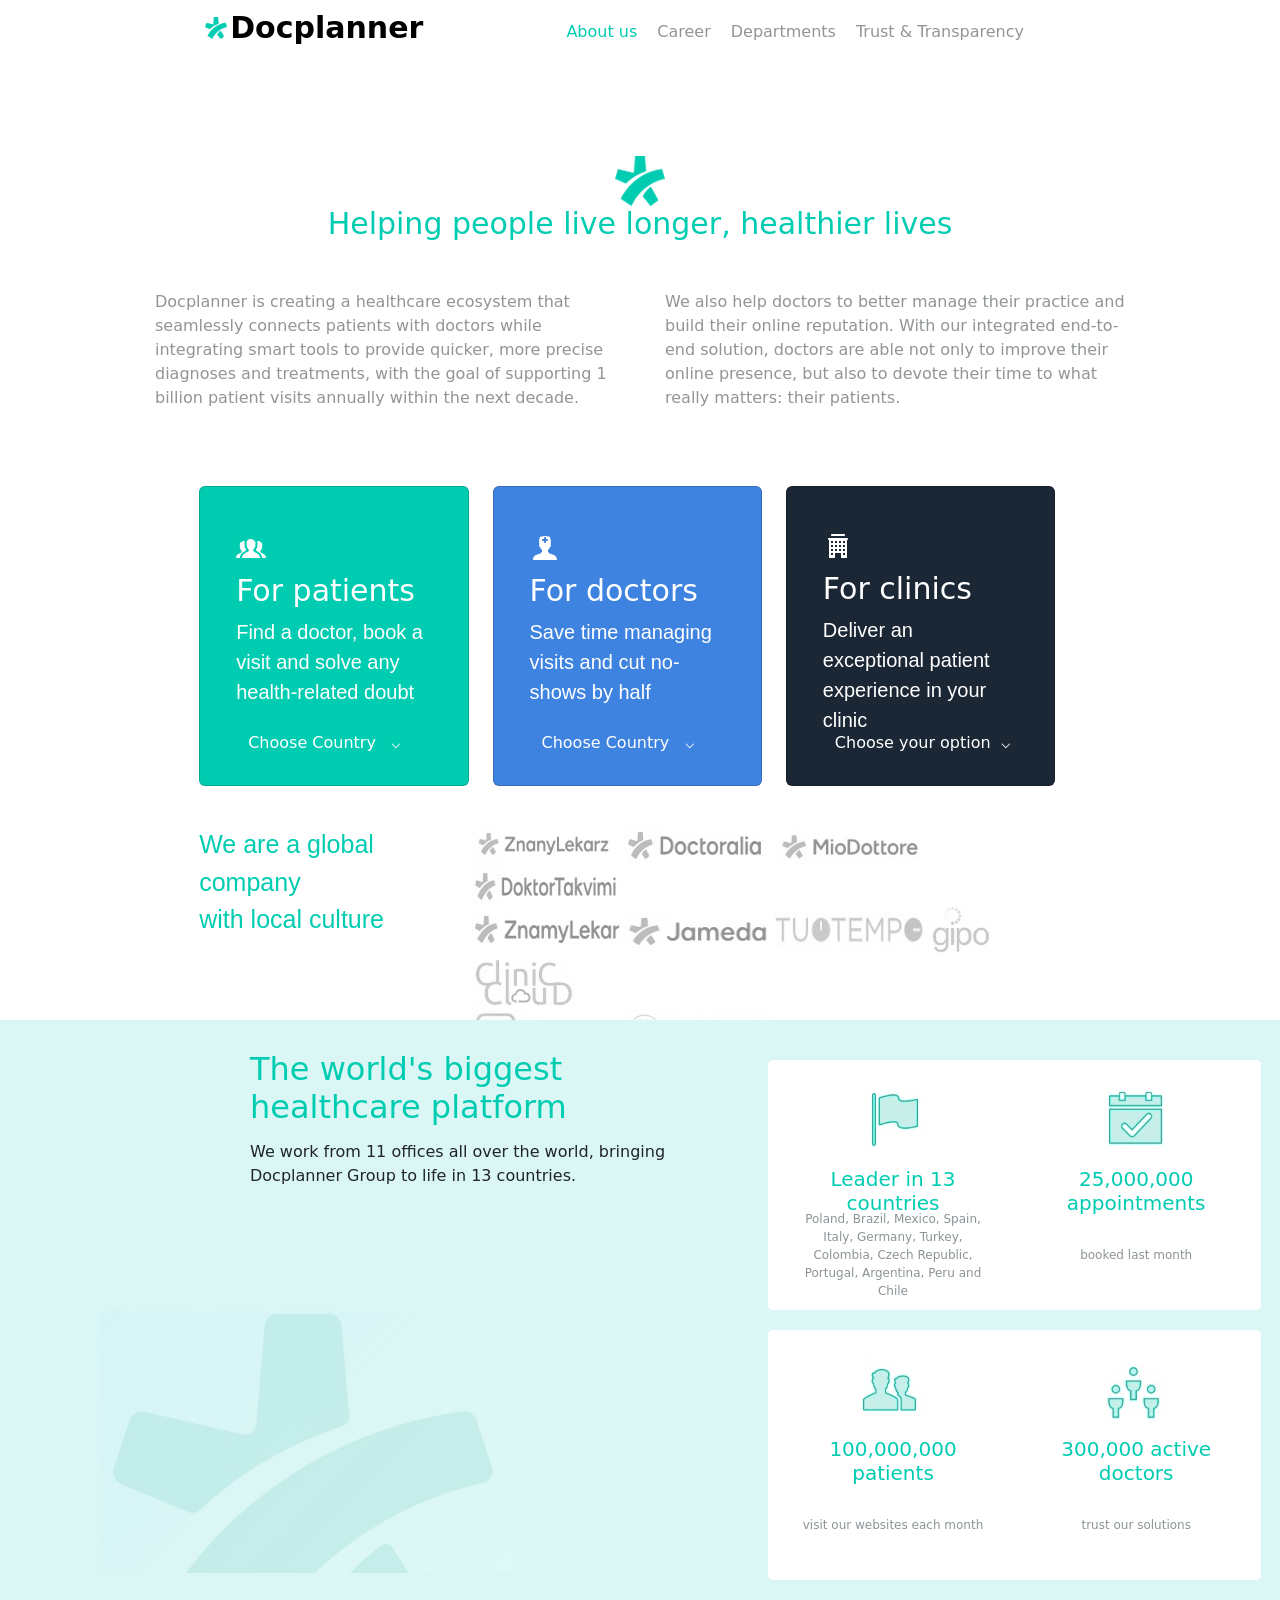
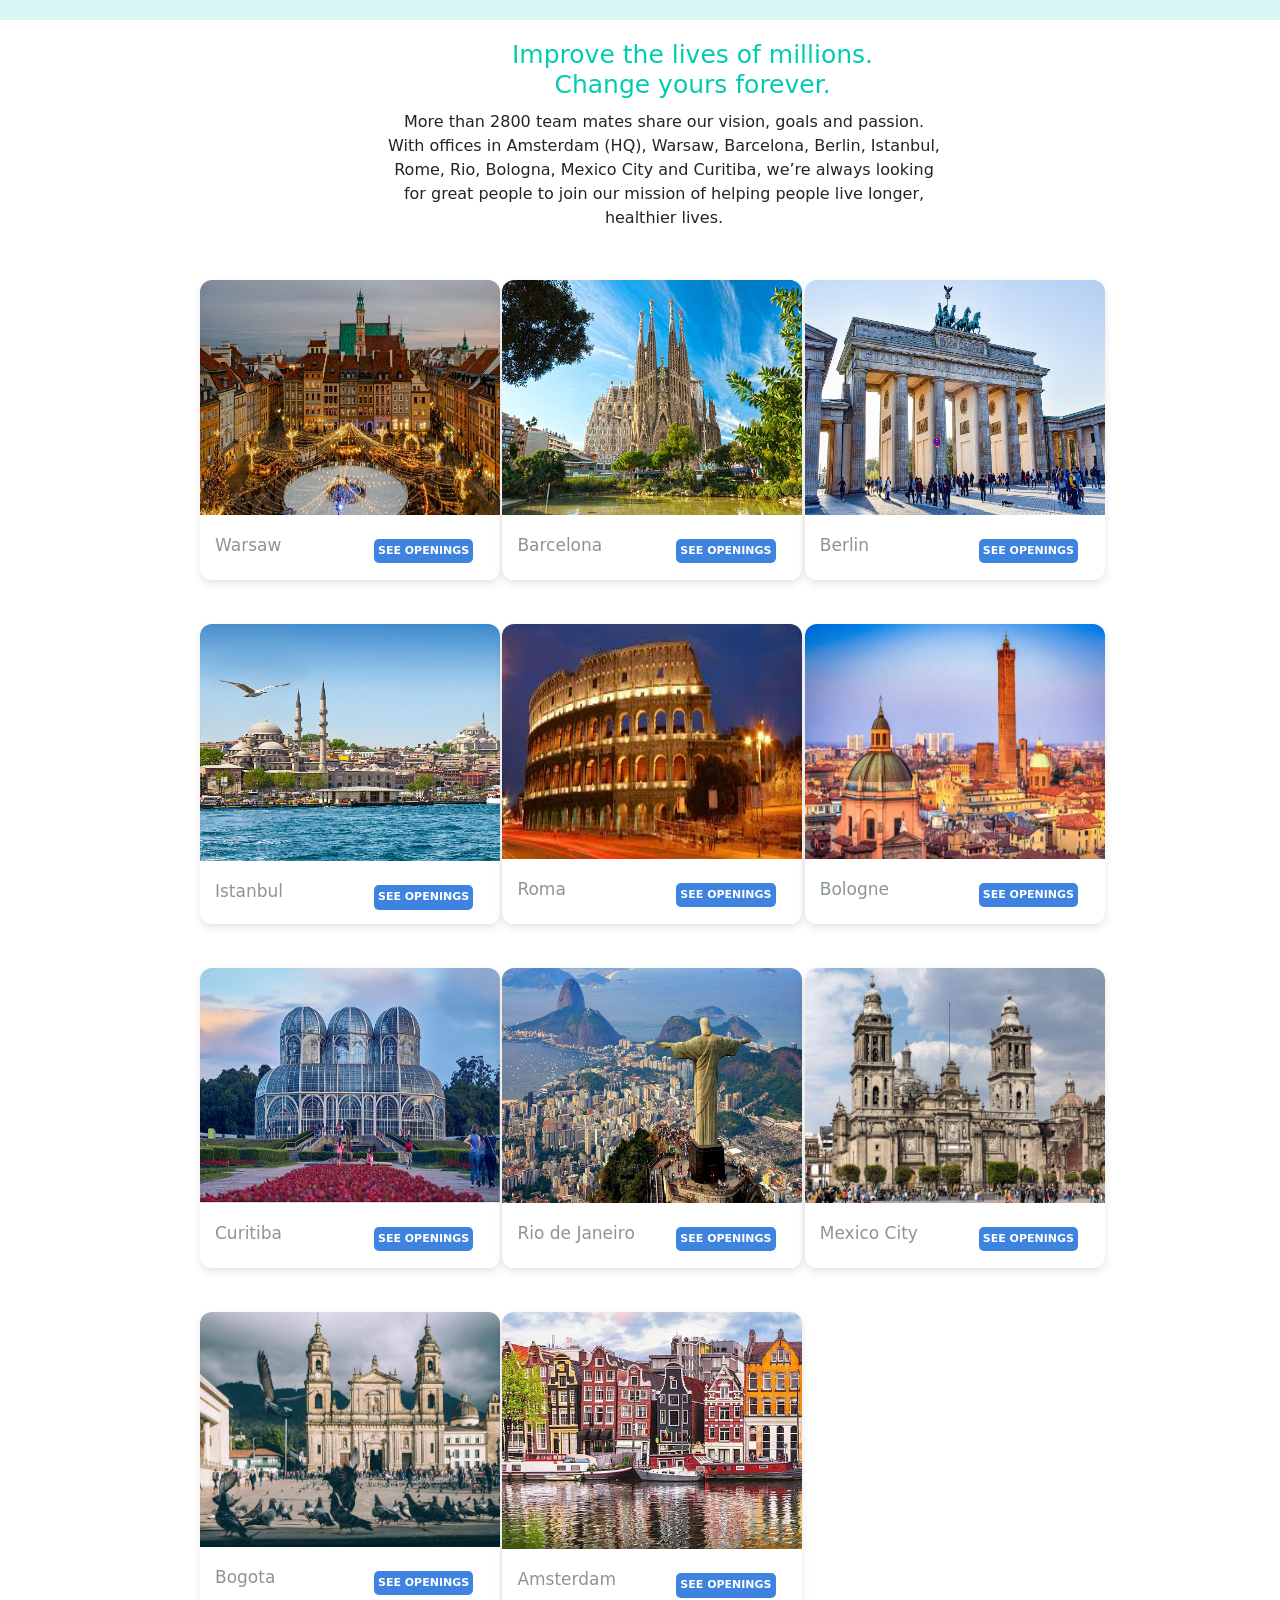
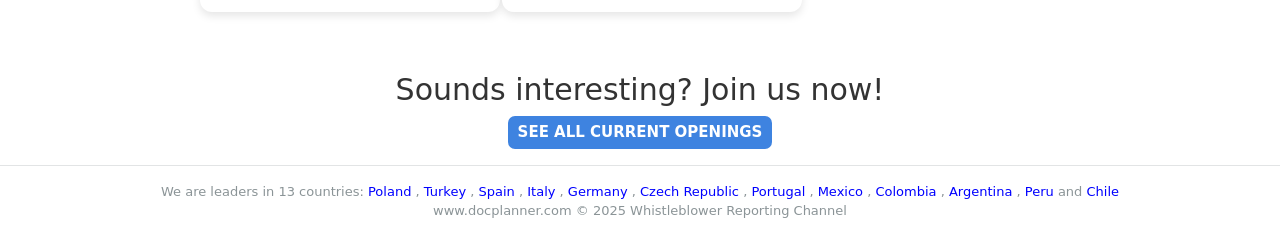
<file: Docplanner/Index.html>
<!DOCTYPE html>
<html lang="en">
<head>
    <meta charset="UTF-8">
    <meta name="viewport" content="width=device-width, initial-scale=1.0">
    <link href="https://cdn.jsdelivr.net/npm/bootstrap@5.3.8/dist/css/bootstrap.min.css" rel="stylesheet" integrity="sha384-sRIl4kxILFvY47J16cr9ZwB07vP4J8+LH7qKQnuqkuIAvNWLzeN8tE5YBujZqJLB" crossorigin="anonymous">
    <!-- Mettre le CDN CSS avant stylesheet style.css est conseillé pour l'application des propriétés CSS du reste du code -->
    <link rel="stylesheet" href="style.css">
    <link rel="icon" href="Asset/logo.png" type="image/png">
    <title>Docplanner Group</title>
    
</head>
<body>
    <header>
        <nav>
            <div class="navbar">
                <img src="Asset/logo.png" alt="docplanner-Logo" class="docplanner-Logo">
                <a class="navbar-brand" href="#">Docplanner</a>
            </div>
            <ul class="nav-links">
                <li><a href="#" id="navbar-First">About us</a></li>
                <li><a href="#">Career</a></li>
                <li><a href="#">Departments</a></li>
                <li><a href="#">Trust & Transparency</a></li>
            </ul>
        </nav>
    </header>
    <br>
        <br><br><br>
        <img src="Asset/logo.png" alt="docplanner logo" class="main-logo" >
        <h1>Helping people live longer, healthier lives</h1>


<div class="paragraph">
  <div class="parag"><p>Docplanner is creating a healthcare ecosystem that seamlessly connects patients with doctors while integrating smart tools to provide quicker, more precise diagnoses and treatments, with the goal of supporting 1 billion patient visits annually within the next decade.</p></div>
  <div class="parag"><p>We also help doctors to better manage their practice and build their online reputation. With our integrated end-to-end solution, doctors are able not only to improve their online presence, but also to devote their time to what really matters: their patients.</p></div>
    </div>
  
  <!--block2-->
  
  <div class="container">
      <div class="row">
        <div class="col-md-4">


        
         <div class="card card1">
          <div class="card-body">
            <img src="Asset/icon-patients.svg" alt="Icone patients" class="icn-patient" >
              <h5 class="card-title">For patients</h5>
              <p class="card-text">
                Find a doctor, book a visit and solve any health-related doubt
              </p>
              <a class="btn btn-primary">Choose Country <span class="btn-icon">&nbsp&nbsp⌵</span></a>
              <!--  Span pour insérer un caractère spécial -->
            </div>
            </div>
          </div>
          


                <div class="col-md-4">
          <div class="card card2">
            <div class="card-body">
              <img src="Asset/icon-doctors.svg" alt="Icone doctors" class="icn-doctors" >
              <h5 class="card-title">For doctors</h5>
              <p class="card-text">
               Save time managing visits and cut no-shows by half
              </p>
             <a class="btn btn-primary">Choose Country <span class="btn-icon">&nbsp&nbsp⌵</span></a>
            </div>
          </div>
        </div>



                <div class="col-md-4">
          <div class="card card3">
            <div class="card-body">
              <img src="Asset/icon-clinics.svg" alt="Icone clinics" class="icn-clinics" >
              <h5 class="card-title">For clinics</h5>
              <p class="card-text">
              Deliver an exceptional patient experience in your clinic
              </p>
              <a class="btn btn-primary">Choose your option<span class="btn-icon">&nbsp&nbsp⌵</span></a>
         </div>
          </div>
           </div>



<div class="block3">

  <!-- Colonne 1 : texte + card texte -->
  <div class="card-block3">
    <p class="txt-block3">We are a global company<br> with local culture</p>
  </div>

  <!-- Colonne 2 : table -->
  <div class="card-block3">
    <table>
      <tr>
        <td class="logo-tab"><img src="Asset/ZnanyLekarz.jpg" alt="ZnanyLekarz" class="logo-cat1"></td>
        <td class="logo-tab"><img src="Asset/Doctoralia.jpg" alt="Doctoralia" class="logo-cat1"></td>
        <td class="logo-tab"><img src="Asset/Miodottore.jpg" alt="Miodottore" class="logo-cat1"></td>
        <td class="logo-tab"><img src="Asset/DoktorTakvimi.jpg" alt="DoktorTakvimi" class="logo-cat1"></td>
      </tr>
      <tr>
        <td class="logo-tab"><img src="Asset/ZnanyLekar.jpg" alt="ZnanyLekar" class="logo-cat1"></td>
        <td class="logo-tab"><img src="Asset/Jameda.jpg" alt="Jameda"class="logo-cat1"></td>
        <td class="logo-tab"><img src="Asset/Tuotempo.jpg" alt="Tuotempo" class="logo-cat1"></td>
        <td class="logo-tab"><img src="Asset/Gipo.jpg" alt="Gipo"></td>
        <td class="logo-tab"><img src="Asset/Cliniccloud.jpg" alt="Cliniccloud"></td>
      </tr>
      <tr>
        <td class="logo-tab"><img src="Asset/Feegow.jpg" alt="Feegow"class="logo-cat1"></td>
        <td class="logo-tab"><img src="Asset/MyDrEDM.jpg" alt="MyDrEDM"class="logo-cat1"></td>
      </tr>
    </table>
  </div>
</div>
</div>
</div>

</div>

</br>
<div class="block4">

<div>
  <h2 class="titre-block4">The world's biggest
healthcare platform</h2>
<p class="paragraphe-block4">We work from 11 offices all over the world, bringing Docplanner Group to life in 13 countries.</p>
<img src="Asset/block4bgrimg.jpg" alt="imgage bgr block4" id="img-bgr-block4">
</div>



<div class="card1-b4">
  <div class="img-b4">
    <img src="Asset/img-card1-b4.jpg" alt="image1-block4">
  </div>
  <h2 class="title-Img-b4">Leader in 13 countries</h2>
  <div class="card-body-b4">
    Poland, Brazil, Mexico, Spain, Italy, Germany, Turkey, Colombia, Czech Republic, Portugal, Argentina, Peru and Chile
  </div>
</div>

<div class="card2-b4">
  <div class="img-b4">
    <img src="Asset/img-card2-b4.jpg" alt="image1-block4"></div>
    <h2 class="title-Img-b4">25,000,000
appointments</h2>
  <div class="card-body-b4">
    booked last month
  </div>
</div>



<div class="card3-b4">
  <div class="img-b4">
    <img src="Asset/img-card3-b4.jpg" alt="image1-block4"></div>
    <h2 class="title-Img-b4">100,000,000
patients</h2>
  <div class="card-body-b4">
    visit our websites each month
  </div>
</div>


<div class="card4-b4">
  <div class="img-b4">
    <img src="Asset/img-card4-b4.jpg" alt="image1-block4"></div>
    <h2 class="title-Img-b4">300,000
active doctors</h2>
  <div class="card-body-b4">
    trust our solutions
  </div>
</div>
</div>
       
</div>

<div class="block5">
  <h2 class="title-b5">Improve the lives of millions.<br>Change yours forever.</h2>

  <p class="paragraph-b5">More than 2800 team mates share our vision, goals and passion. With offices in Amsterdam (HQ), Warsaw, Barcelona, Berlin, Istanbul, Rome, Rio, Bologna, Mexico City and Curitiba, we’re always looking for great people to join our mission of helping people live longer, healthier lives.</p>
</div>




<div class="block6">


<div class="row row-cols-1 row-cols-md-3 g-4">
  <div class="col">
    <div class="card-b6">
      <img src="Asset/warsaw.png" class="card-img-b6" alt="Warsaw">
      <div class="card-body-b6">
        <h5 class="card-title-b6">Warsaw</h5>
         <button type="button" class="btn-b6">SEE OPENINGS</button>
      </div>
    </div>
  </div>
  <div class="col">
    <div class="card-b6">
      <img src="Asset/barcelona.jpg" class="card-img-b6" alt="barcelona">
      <div class="card-body-b6">
        <h5 class="card-title-b6">Barcelona</h5>
         <button type="button" class="btn-b6">SEE OPENINGS</button>
      </div>
    </div>
  </div>
  <div class="col">
    <div class="card-b6">
      <img src="Asset/berlin.jpg" class="card-img-b6" alt="berlin">
      <div class="card-body-b6">
        <h5 class="card-title-b6">Berlin</h5>
         <button type="button" class="btn-b6">SEE OPENINGS</button>
      </div>
    </div>
  </div>
  <div class="col">
    <div class="card-b6">
      <img src="Asset/istanbul.jpg" class="card-img-b6" alt="istanbul">
      <div class="card-body-b6">
        <h5 class="card-title-b6">Istanbul</h5>
         <button type="button" class="btn-b6">SEE OPENINGS</button>
      </div>
    </div>
  </div>
  <div class="col">
    <div class="card-b6">
      <img src="Asset/roma.jpg" class="card-img-b6" alt="roma">
      <div class="card-body-b6">
        <h5 class="card-title-b6">Roma</h5>
         <button type="button" class="btn-b6">SEE OPENINGS</button>
      </div>
    </div>
  </div>
  <div class="col">
    <div class="card-b6">
      <img src="Asset/bologne.jpg" class="card-img-b6" alt="bologne">
      <div class="card-body-b6">
        <h5 class="card-title-b6">Bologne</h5>
         <button type="button" class="btn-b6">SEE OPENINGS</button>
      </div>
    </div>
  </div>
  <div class="col">
    <div class="card-b6">
      <img src="Asset/curitiba.jpg" class="card-img-b6" alt="curitiba">
      <div class="card-body-b6">
        <h5 class="card-title-b6">Curitiba</h5>
         <button type="button" class="btn-b6">SEE OPENINGS</button>
      </div>
    </div>
  </div>
  <div class="col">
    <div class="card-b6">
      <img src="Asset/rio.jpg" class="card-img-b6" alt="rio">
      <div class="card-body-b6">
        <h5 class="card-title-b6">Rio de Janeiro</h5>
         <button type="button" class="btn-b6">SEE OPENINGS</button>
      </div>
    </div>
  </div>
  <div class="col">
    <div class="card-b6">
      <img src="Asset/mexico.jpg" class="card-img-b6" alt="mexico">
      <div class="card-body-b6">
        <h5 class="card-title-b6">Mexico City</h5>
         <button type="button" class="btn-b6">SEE OPENINGS</button>
      </div>
    </div>
  </div>
  <div class="col">
    <div class="card-b6">
      <img src="Asset/bogota.jpg" class="card-img-b6" alt="Bogota">
      <div class="card-body-b6">
        <h5 class="card-title-b6">Bogota</h5>
         <button type="button" class="btn-b6">SEE OPENINGS</button>
      </div>
    </div>
  </div>
  <div class="col">
    <div class="card-b6">
      <img src="Asset/Amsterdam.jpg" class="card-img-b6" alt="Amsterdam">
      <div class="card-body-b6">
        <h5 class="card-title-b6">Amsterdam</h5>
         <button type="button" class="btn-b6">SEE OPENINGS</button>
      </div>
    </div>
  </div>
</div>


</div>

<div class="block7">
  <h1 class="Title-b7">Sounds interesting? Join us now!</h1>
   <button type="button" class="btn-b7">SEE ALL CURRENT OPENINGS</button>



</div>



    </main>
    <footer>
      <hr>
     <p class="p-footer"> We are leaders in 13 countries: <a class="a-footer"> Poland </a>,<a class="a-footer"> Turkey </a> ,<a class="a-footer"> Spain </a>,<a class="a-footer"> Italy </a>,<a class="a-footer"> Germany </a>,<a class="a-footer"> Czech Republic </a>,<a class="a-footer"> Portugal </a>,<a class="a-footer"> Mexico </a>,<a class="a-footer"> Colombia </a>,<a class="a-footer"> Argentina </a>,<a class="a-footer"> Peru </a> and <a class="a-footer"> Chile </a></p>
     <p class="p-footer">www.docplanner.com &copy; 2025 <a class="a-footer2">Whistleblower Reporting Channel</a></p> <br>
    </footer>
    <script src="https://cdn.jsdelivr.net/npm/bootstrap@5.3.8/dist/js/bootstrap.bundle.min.js" integrity="sha384-FKyoEForCGlyvwx9Hj09JcYn3nv7wiPVlz7YYwJrWVcXK/BmnVDxM+D2scQbITxI" crossorigin="anonymous"></script>
</body>
</html>
</file>
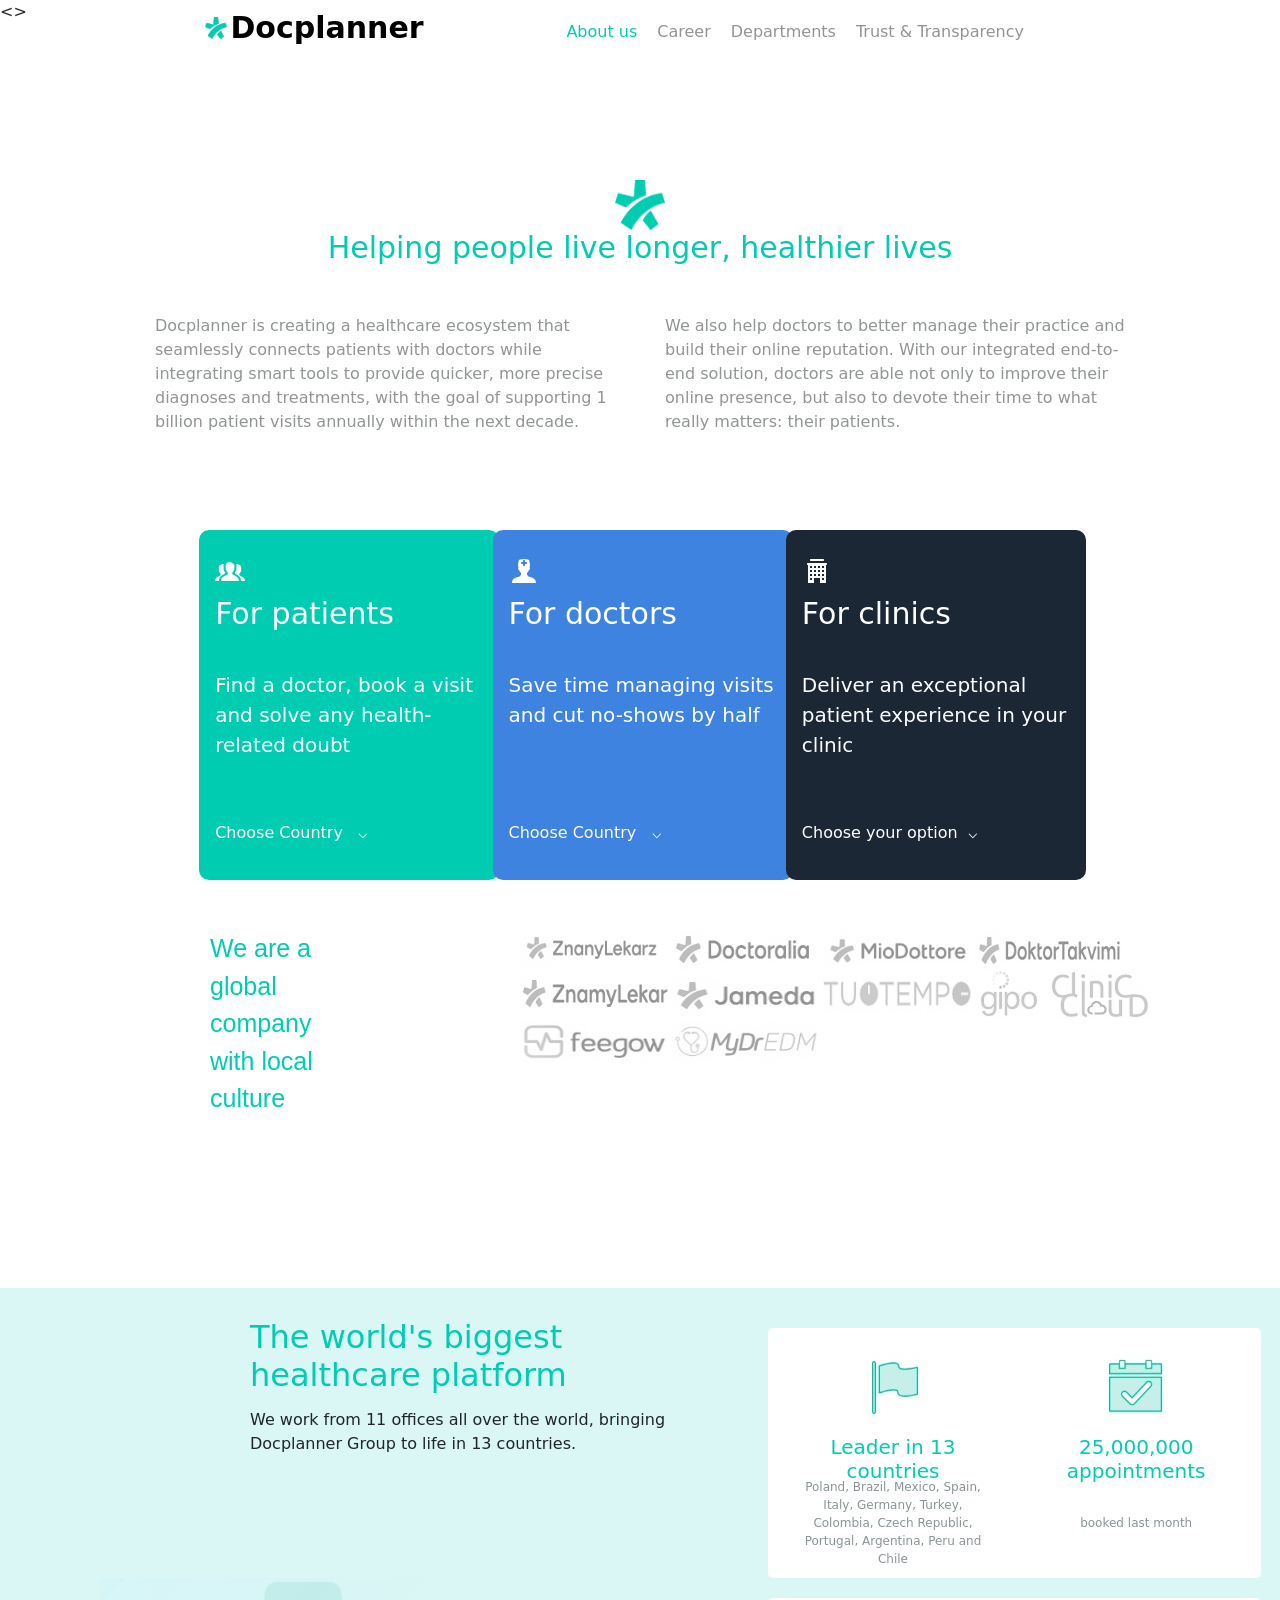
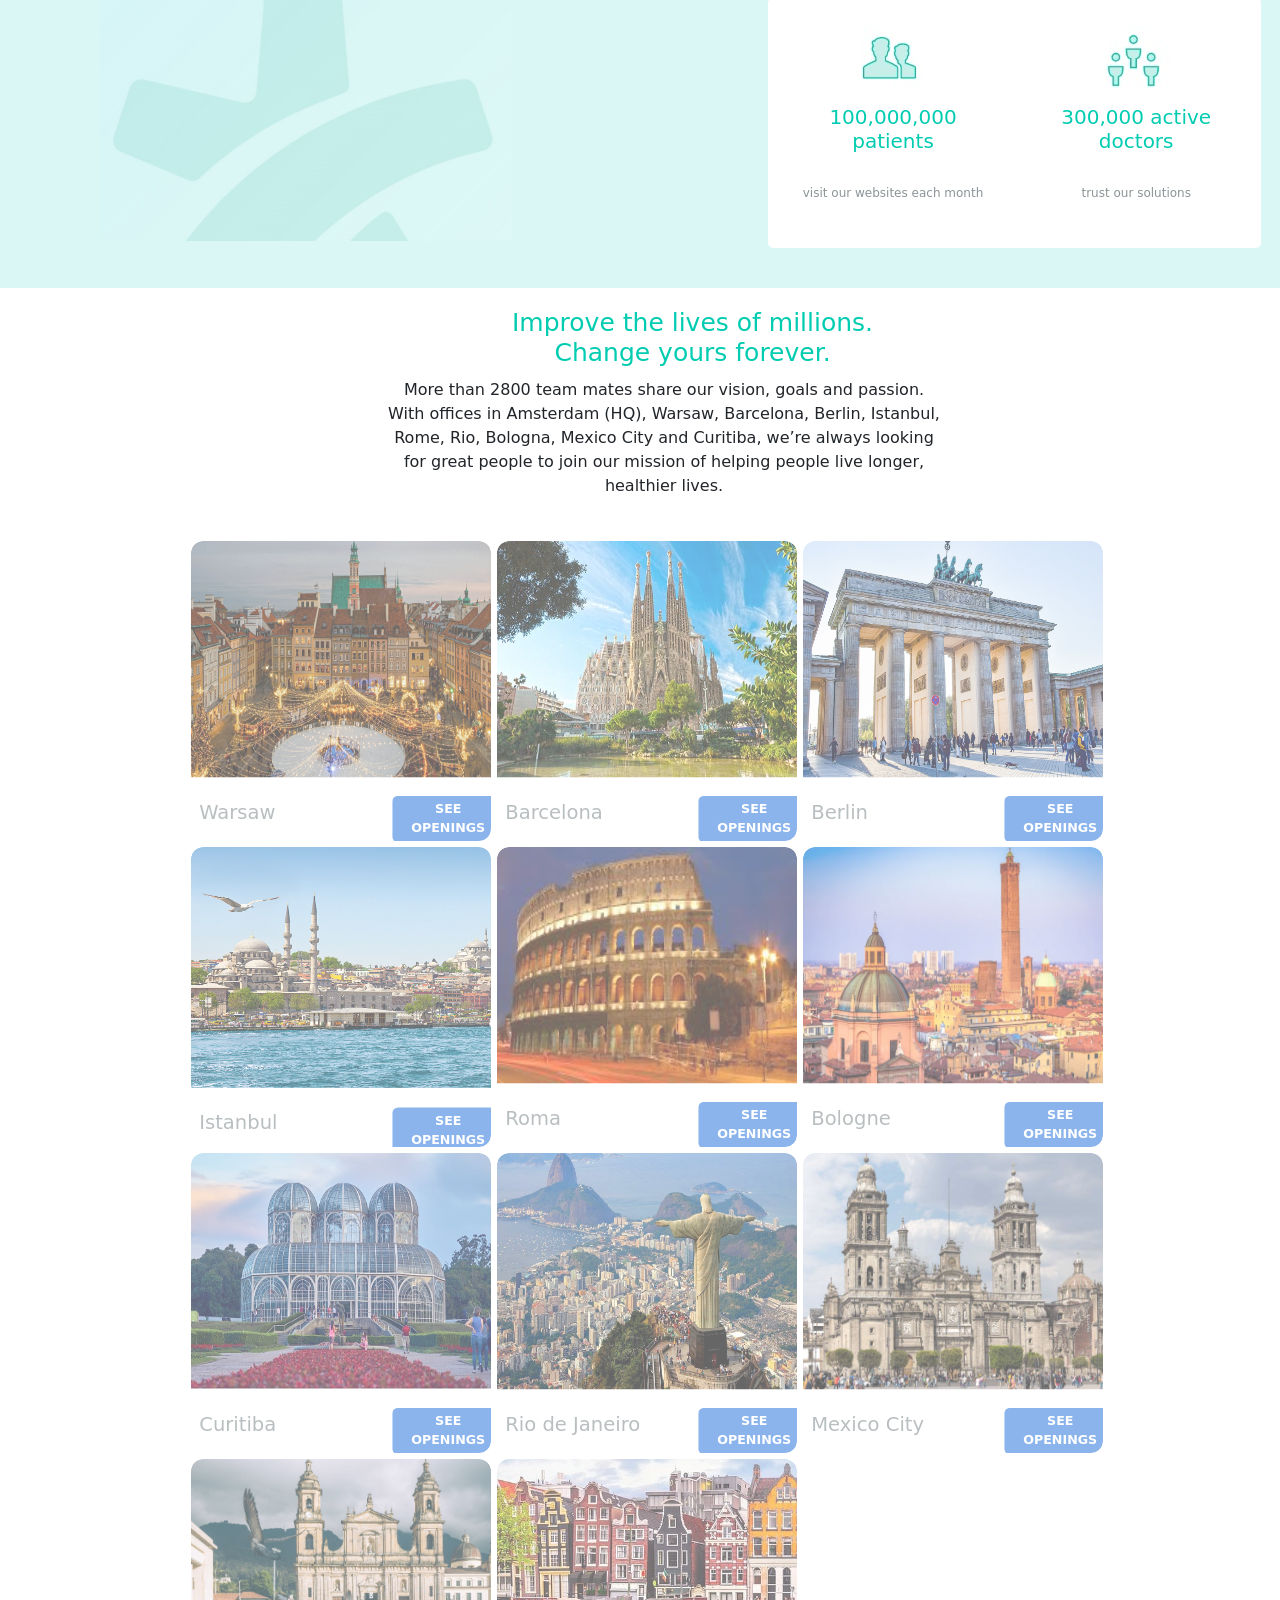
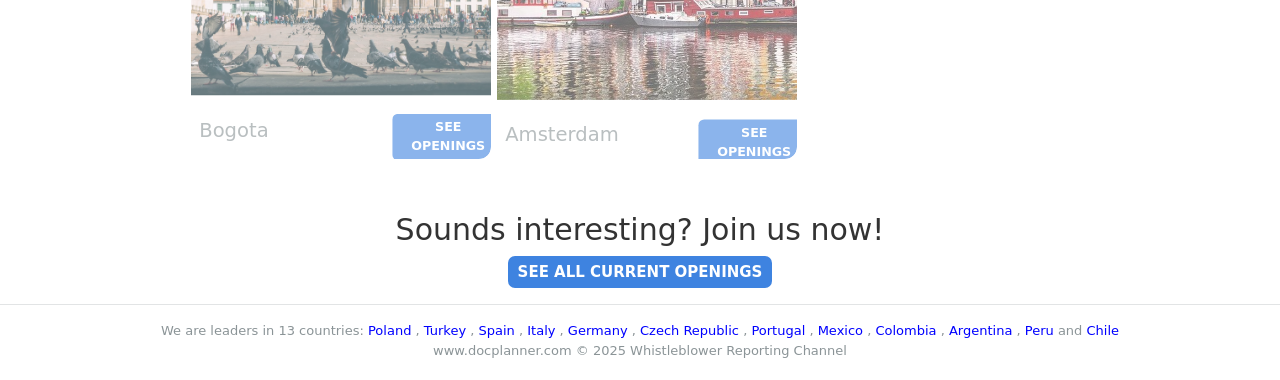
<file: Docplanner/IndexV3.html>
<!DOCTYPE html>
<html lang="en">
<head>
    <meta charset="UTF-8">
    <meta name="viewport" content="width=device-width, initial-scale=1.0">
    <link href="https://cdn.jsdelivr.net/npm/bootstrap@5.3.8/dist/css/bootstrap.min.css" rel="stylesheet" integrity="sha384-sRIl4kxILFvY47J16cr9ZwB07vP4J8+LH7qKQnuqkuIAvNWLzeN8tE5YBujZqJLB" crossorigin="anonymous">
    <!-- Mettre le CDN CSS avant stylesheet style.css est conseillé pour l'application des propriétés CSS du reste du code -->
    <link rel="stylesheet" href="styleV3.css">
    <link rel="icon" href="Asset/logo.png" type="image/png">
    <title>Docplanner Group</title>
    
</head>
<>
    <header>
        <nav>
            <div class="navbar">
                <img src="Asset/logo.png" alt="docplanner-Logo" class="docplanner-Logo">
                <a class="navbar-brand" href="#">Docplanner</a>
            </div>
            <ul class="nav-links">
                <li><a href="#" id="navbar-First">About us</a></li>
                <li><a href="#">Career</a></li>
                <li><a href="#">Departments</a></li>
                <li><a href="#">Trust & Transparency</a></li>
            </ul>
        </nav>
    </header>
    <br>
        <br><br><br>
        <img src="Asset/logo.png" alt="docplanner logo" class="main-logo" >
        <h1>Helping people live longer, healthier lives</h1>


<div class="paragraph">
  <div class="parag"><p>Docplanner is creating a healthcare ecosystem that seamlessly connects patients with doctors while integrating smart tools to provide quicker, more precise diagnoses and treatments, with the goal of supporting 1 billion patient visits annually within the next decade.</p></div>
  <div class="parag"><p>We also help doctors to better manage their practice and build their online reputation. With our integrated end-to-end solution, doctors are able not only to improve their online presence, but also to devote their time to what really matters: their patients.</p></div>
    </div>
  
  <!--block2-->
  
  <div class="container">
      <div class="row">



        <div class="col-md-4">


<!-- Card 1 -->
<div class="card card-patients" onclick="this.classList.toggle('is-flipped')">
  <div class="card-inner">
    <div class="card-front">
<div class="card-body">
            <img src="Asset/icon-patients.svg" alt="Icone patients" class="icn-patient" >
              <h5 class="card-title">For patients</h5>
              <p class="card-text"><br>
                Find a doctor, book a visit and solve any health-related doubt
              </p>
              <a class="btn-Choose">Choose Country <span class="btn-icon">&nbsp&nbsp⌵</span></a>
              <!--  Span pour insérer un caractère spécial -->
            </div>
            </div>
  
    <div class="card-back">
      <div class="card-body"> 
      <div class="country-card"> 
              <p class="Country-List-Left"><ul> <li> Argentina </li>  <li> Chile </li>  <li> Czech </li> <li> Italy </li><li> Peru </li><li> Portugal </li><li> Turkey </li></ul></p>
              <p class="Country-List-Right"><ul> <li>  Brazil </li><li> Colombia </li><li> Germany </li><li> Mexico </li><li> Poland </li> <li> Spain </li></ul></p>
      </div>
      </div>
    </div>
    </div>

</div>
</div>

<div class="col-md-4">

<!-- Card 2 -->
    <div class="card card-doctors" onclick="this.classList.toggle('is-flipped')">
  
  <div class="card-inner">
    <div class="card-front">
<div class="card-body">
              <img src="Asset/icon-doctors.svg" alt="Icone doctors" class="icn-doctors" >
              <h5 class="card-title">For doctors</h5>
              <p class="card-text"><br>
               Save time managing visits and cut no-shows by half
              </p>
             <a class="btn-Choose">Choose Country <span class="btn-icon">&nbsp&nbsp⌵</span></a>
            </div>
            </div>
  
    <div class="card-back">
      <div class="card-body"> 
                  <div class="country-card"> 
              <p class="Country-List-Left"><ul> <li> Argentina </li>  <li> Chile </li>  <li> Czech </li> <li> Italy </li><li> Peru </li><li> Spain </li></ul></p>
              <p class="Country-List-Right"><ul> <li>  Brazil </li><li> Colombia </li><li> Germany </li><li> Mexico </li><li> Poland </li> <li> Turkey </li></ul></p>
            </div>
            </div>
    </div>
    </div>

</div>
</div>

<div class="col-md-4">

<!-- Card 3 -->
  <div class="card card-clinics" onclick="this.classList.toggle('is-flipped')">
  <div class="card-inner">
    <div class="card-front">
<div class="card-body">
              <img src="Asset/icon-clinics.svg" alt="Icone clinics" class="icn-clinics" >
              <h5 class="card-title">For clinics</h5>
              <p class="card-text"><br>
              Deliver an exceptional patient experience in your clinic
              </p>
              <a class="btn-Choose">Choose your option<span class="btn-icon">&nbsp&nbsp⌵</span></a>
            </div>
            </div>
  
    <div class="card-back">
      <div class="card-body"> 
                             <div class="country-card"> 
              <p class="Country-List-Left"><ul><p class="pcountry">2 to 20 <br> specialists</p> <li> Brazil </li>  <li> Czech </li>  <li> Italy </li> <li> Mexico </li><li> Poland </li><li> Spain </li><li> Turkey </li></ul></p>
              <p class="Country-List-Right"><ul><p class="pcountry"> more than 20 <br> specialists</p> <li>  Brazil </li><li> Italy </li><li> Mexico </li><li> Poland </li> <li> Spain </li></ul></p>
            </div>
            </div>
    </div>
  


    </div>
  


</div>
  </div>
</div>
</div>

<div class="block3">

  <!-- Colonne 1 : texte + card texte -->
  <div class="block3-left">
    <p class="txt-block3">We are a global company<br> with local culture</p>
  </div>

  <!-- Colonne 2 : table -->
  <div class="card-block3">
    <table>
      <tr>
        <td class="logo-tab"><img src="Asset/ZnanyLekarz.jpg" alt="ZnanyLekarz" class="logo-cat1"></td>
        <td class="logo-tab"><img src="Asset/Doctoralia.jpg" alt="Doctoralia" class="logo-cat1"></td>
        <td class="logo-tab"><img src="Asset/Miodottore.jpg" alt="Miodottore" class="logo-cat1"></td>
        <td class="logo-tab"><img src="Asset/DoktorTakvimi.jpg" alt="DoktorTakvimi" class="logo-cat1"></td>
      </tr>
      <tr>
        <td class="logo-tab"><img src="Asset/ZnanyLekar.jpg" alt="ZnanyLekar" class="logo-cat1"></td>
        <td class="logo-tab"><img src="Asset/Jameda.jpg" alt="Jameda"class="logo-cat1"></td>
        <td class="logo-tab"><img src="Asset/Tuotempo.jpg" alt="Tuotempo" class="logo-cat1"></td>
        <td class="logo-tab"><img src="Asset/Gipo.jpg" alt="Gipo"></td>
        <td class="logo-tab"><img src="Asset/Cliniccloud.jpg" alt="Cliniccloud"></td>
      </tr>
      <tr>
        <td class="logo-tab"><img src="Asset/Feegow.jpg" alt="Feegow"class="logo-cat1"></td>
        <td class="logo-tab"><img src="Asset/MyDrEDM.jpg" alt="MyDrEDM"class="logo-cat1"></td>
      </tr>
    </table>
  </div>
</div>

</div>

</br>
<div class="block4">

<div>
  <h2 class="titre-block4">The world's biggest
healthcare platform</h2>
<p class="paragraphe-block4">We work from 11 offices all over the world, bringing Docplanner Group to life in 13 countries.</p>
<img src="Asset/block4bgrimg.jpg" alt="imgage bgr block4" id="img-bgr-block4">
</div>



<div class="card1-b4">
  <div class="img-b4">
    <img src="Asset/img-card1-b4.jpg" alt="image1-block4">
  </div>
  <h2 class="title-Img-b4">Leader in 13 countries</h2>
  <div class="card-body-b4">
    Poland, Brazil, Mexico, Spain, Italy, Germany, Turkey, Colombia, Czech Republic, Portugal, Argentina, Peru and Chile
  </div>
</div>

<div class="card2-b4">
  <div class="img-b4">
    <img src="Asset/img-card2-b4.jpg" alt="image1-block4"></div>
    <h2 class="title-Img-b4">25,000,000
appointments</h2>
  <div class="card-body-b4">
    booked last month
  </div>
</div>



<div class="card3-b4">
  <div class="img-b4">
    <img src="Asset/img-card3-b4.jpg" alt="image1-block4"></div>
    <h2 class="title-Img-b4">100,000,000
patients</h2>
  <div class="card-body-b4">
    visit our websites each month
  </div>
</div>


<div class="card4-b4">
  <div class="img-b4">
    <img src="Asset/img-card4-b4.jpg" alt="image1-block4"></div>
    <h2 class="title-Img-b4">300,000
active doctors</h2>
  <div class="card-body-b4">
    trust our solutions
  </div>
</div>
</div>
       
</div>

<div class="block5">
  <h2 class="title-b5">Improve the lives of millions.<br>Change yours forever.</h2>

  <p class="paragraph-b5">More than 2800 team mates share our vision, goals and passion. With offices in Amsterdam (HQ), Warsaw, Barcelona, Berlin, Istanbul, Rome, Rio, Bologna, Mexico City and Curitiba, we’re always looking for great people to join our mission of helping people live longer, healthier lives.</p>
</div>

<div class="block6">
<div class="row">
  <div class="cards-container">
    <div class="card-left">
      <img src="Asset/warsaw.png" class="card-img-b6" alt="Warsaw">
      <div class="card-body-b6">
        <h5 class="card-title-b6">Warsaw</h5>
         <button type="button" class="btn-b6">SEE OPENINGS</button>
      </div>
    </div>
  </div>
  <div class="cards-container">
    <div class="card-middle">
      <img src="Asset/barcelona.jpg" class="card-img-b6" alt="barcelona">
      <div class="card-body-b6">
        <h5 class="card-title-b6">Barcelona</h5>
         <button type="button" class="btn-b6">SEE OPENINGS</button>
      </div>
    </div>
  </div>
  <div class="cards-container">
    <div class="card-right">
      <img src="Asset/berlin.jpg" class="card-img-b6" alt="berlin">
      <div class="card-body-b6">
        <h5 class="card-title-b6">Berlin</h5>
         <button type="button" class="btn-b6">SEE OPENINGS</button>
      </div>
    </div>
  </div>
  <div class="row">
    <div class="cards-container">
    <div class="card-left">
      <img src="Asset/istanbul.jpg" class="card-img-b6" alt="istanbul">
      <div class="card-body-b6">
        <h5 class="card-title-b6">Istanbul</h5>
         <button type="button" class="btn-b6">SEE OPENINGS</button>
      </div>
    </div>
  </div>
  <div class="cards-container">
    <div class="card-middle">
      <img src="Asset/roma.jpg" class="card-img-b6" alt="roma">
      <div class="card-body-b6">
        <h5 class="card-title-b6">Roma</h5>
         <button type="button" class="btn-b6">SEE OPENINGS</button>
      </div>
    </div>
  </div>
  <div class="cards-container">
    <div class="card-right">
      <img src="Asset/bologne.jpg" class="card-img-b6" alt="bologne">
      <div class="card-body-b6">
        <h5 class="card-title-b6">Bologne</h5>
         <button type="button" class="btn-b6">SEE OPENINGS</button>
      </div>
    </div>
  </div></div>
<div class="row">
  <div class="cards-container">
    <div class="card-left">
      <img src="Asset/curitiba.jpg" class="card-img-b6" alt="curitiba">
      <div class="card-body-b6">
        <h5 class="card-title-b6">Curitiba</h5>
         <button type="button" class="btn-b6">SEE OPENINGS</button>
      </div>
    </div>
  </div>
  <div class="cards-container">
    <div class="card-middle">
      <img src="Asset/rio.jpg" class="card-img-b6" alt="rio">
      <div class="card-body-b6">
        <h5 class="card-title-b6">Rio de Janeiro</h5>
         <button type="button" class="btn-b6">SEE OPENINGS</button>
      </div>
    </div>
  </div>
  <div class="cards-container">
    <div class="card-right">
      <img src="Asset/mexico.jpg" class="card-img-b6" alt="mexico">
      <div class="card-body-b6">
        <h5 class="card-title-b6">Mexico City</h5>
         <button type="button" class="btn-b6">SEE OPENINGS</button>
      </div>
    </div>
  </div>
  </div>
  <div class="row">
  <div class="cards-container">
    <div class="card-left">
      <img src="Asset/bogota.jpg" class="card-img-b6" alt="Bogota">
      <div class="card-body-b6">
        <h5 class="card-title-b6">Bogota</h5>
         <button type="button" class="btn-b6">SEE OPENINGS</button>
      </div>
    </div>
  </div>
  <div class="cards-container">
    <div class="card-middle">
      <img src="Asset/Amsterdam.jpg" class="card-img-b6" alt="Amsterdam">
      <div class="card-body-b6">
        <h5 class="card-title-b6">Amsterdam</h5>
         <button type="button" class="btn-b6">SEE OPENINGS</button>
      </div>
    </div>
  </div>
    <div class="cards-container">
    <div class="card-right-last">
    </div>
  </div>
</div>
</div>

</div>


<div class="block7">
  <h1 class="Title-b7">Sounds interesting? Join us now!</h1>
   <button type="button" class="btn-b7">SEE ALL CURRENT OPENINGS</button>



</div>



    </main>
    <footer>
      <hr>
     <p class="p-footer"> We are leaders in 13 countries: <a class="a-footer"> Poland </a>,<a class="a-footer"> Turkey </a> ,<a class="a-footer"> Spain </a>,<a class="a-footer"> Italy </a>,<a class="a-footer"> Germany </a>,<a class="a-footer"> Czech Republic </a>,<a class="a-footer"> Portugal </a>,<a class="a-footer"> Mexico </a>,<a class="a-footer"> Colombia </a>,<a class="a-footer"> Argentina </a>,<a class="a-footer"> Peru </a> and <a class="a-footer"> Chile </a></p>
     <p class="p-footer">www.docplanner.com &copy; 2025 <a class="a-footer2">Whistleblower Reporting Channel</a></p> <br>
    </footer>
    <script src="https://cdn.jsdelivr.net/npm/bootstrap@5.3.8/dist/js/bootstrap.bundle.min.js" integrity="sha384-FKyoEForCGlyvwx9Hj09JcYn3nv7wiPVlz7YYwJrWVcXK/BmnVDxM+D2scQbITxI" crossorigin="anonymous"></script>
</body>
</html>
</file>
<file: Docplanner/style.css>
body {
    font-family: system-ui, -apple-system, BlinkMacSystemFont, 'Segoe UI', Roboto, Oxygen, Ubuntu, Cantarell, 'Open Sans', 'Helvetica Neue', sans-serif;
    background-color:var(--secondary-color);
    margin: 0;
    padding: 0px;
    overflow-x: hidden;     /*  Désactive la barre de défilement horizontale */
}
:root { 
    --primary-color:#00ccb1;
    --secondary-color: white;
    --navbar-color: #919596;
    --text-color: #212529;
    --block4-color: #daf7f5;
    --light-black: #8b9497;
}
header {
    position: -webkit-sticky; /* pour fixer la barre supérieure de Header */
    position: sticky;
    padding: 30px 0px ;
    width: 100%; 
    top: 0;          
    left: 0; 
    background-color:var(--secondary-color);
    height: 20px;
    z-index: 1000;
}
.docplanner-Logo {
    position: fixed;
    top: 17px;
    left: 16%;
    width: 22px;
    height: 22px;
}
.navbar-brand {
    position: fixed;
    display: flex;  /* pour aligner les éléments horizontalement */    
    justify-content:flex-start; /* pour afficher les éléments à gauche */
    top: 0%;
    left: 18%;
    font-size: 30px;
    font-weight: bold;
    
}
.nav-links {
    position: fixed; /* pour positionner les liens de navigation de manière fixe */
    top: 20px; /* pour positionner les liens de navigation à 20px du haut */
    right: 20%; /* pour positionner les liens de navigation à 20px de la droite */
    width: 100%; /* pour que les liens de navigation prennent toute la largeur de l'écran */
    display: flex; /* pour aligner les éléments horizontalement */
    justify-content: flex-end; /* pour afficher les éléments à droite */
    gap: 20px; /* espace entre les liens */
    list-style: none; /* pour enlever les puces des listes */
    text-decoration: none; /* Pour désactiver le soulignement */
    
}
a {
    text-decoration: none; 
    color: var(--navbar-color)
}
#navbar-First {
    color: var(--primary-color);
}
.main-logo {
  display: block;  /* affichage en block */
  margin-left: auto; /* une astuce CSS très utilisée pour pousser un élément vers la droite de son conteneur */
  margin-right: auto; /* une astuce CSS très utilisée pour pousser un élément vers la droite de son conteneur */
    width: 50px;
    height: 50px;
}
h1 {
    text-align: center; /* Pour aligner le texte au centre */
    color: var(--primary-color);
    font-size: 30px;
    font-weight: normal; /* Pour annuler l'écriture en gras */
}
.paragraph {
  display: flex;          /* Active Flexbox */
  justify-content: center; /* Centre les cartes horizontalement */
  gap: 10px;              /* Espace entre les deux cartes */
  padding: 20px;
  right: 20%;
}
.parag {
  background: none; /* Annuler le background color */
  border:none; /* Annuler la bordure */
  color: var(--navbar-color) ;
  padding: 20px;
  width: 45%;             /* Largeur de chaque carte */
  width: 500px;
  font-size: 16px;
}
.container {
  display: flex;          /* Active Flexbox */
  justify-content: center; /* Centre les cartes horizontalement */
  gap: 10px;              /* Espace entre les deux cartes */
  padding: 20px;
  width:70%;
  height: 400px;
  margin-left: 14%;
  margin-right: auto;
}
.card {
    display: flex;      
    justify-content: center;
    padding: 20px;
    text-align: left;
    height: 300px;
    transition: all 0.2s ease-in-out; /* Assure la fluidité de l'animation */
    cursor: pointer;
}
.card:hover { /* Changer le curseur en 'main' sur un bouton au survol */
       cursor: pointer;
        border-color: #fff;
       box-shadow: 0 0 15px 5px rgba(255, 255, 255, 0.5);
       /* box-shadow: horizontal vertical flou étalement couleur */
     filter: brightness(1.1); /* 110% de luminosité */
}
/* Animation au clic */
.card:active {
  transform: scale(0.95) translateY(5px); /* Réduit la taille et déplace vers le bas */
  box-shadow: 0 2px 3px rgba(0, 0, 0, 0.15); /* Réduit l'ombre pour simuler l'enfoncement */
}

.card1 {
    background-color: #00ccb1;
    color: var(--secondary-color);
    
}
.card2 {
    background-color: #3e83e0;
    color: var(--secondary-color);
}
.card3 {
    background-color: #1b2735;
    color: var(--secondary-color);
}
.card-title {
    top: 30%;
    text-decoration: none;
    font-size: 30px;  
}
.card-text {
    font-size: 20px;
    font-family:'Lucida Sans', 'Lucida Sans Regular', 'Lucida Grande', 'Lucida Sans Unicode', Geneva, Verdana, sans-serif;
    text-decoration: none;
}
.btn-primary {
    position: absolute;
    bottom: 10%;
    padding-bottom: 0px;
    background: none;
    border: none;
}
.icn-patient {
 height: 50px;
   width: 30px;

}
.icn-doctors {
 height: 50px;
   width: 30px;
}
.icn-clinics {
 height: 50px;
   width: 30px;

}

btn btn-primary {
    color: var(--secondary-color);
}



.block3 {
  display: grid;
  grid-template-columns: 0.6fr 1.4fr; /* Deux colonnes de taille différent */
  gap: 20px;
  padding-top: 40px;
  
}

.txt-card-block3 {
    padding: 50px 0px;
    
}

table {
    width: 100%;
    border-collapse: collapse; /* Fusionne les bordures */
    margin:  0;
    font-size: 18px;
    font-family: sans-serif;
    
}

.txt-block3 {
    color: var(--primary-color);
    font-family: 'Lucida Sans', 'Lucida Sans Regular', 'Lucida Grande', 'Lucida Sans Unicode', Geneva, Verdana, sans-serif;
    font-size: 25px;
    font-weight: lighter;
}

.logo-tab {
    display: inline;
    filter: grayscale(100%);/* 100% = noir et blanc total */
    opacity: 0.5; /* 50% de transparence par défaut */
    gap: 10px;
    
}
.logo-tab:hover {
    filter: none;
    opacity: unset;
}
.logo-cat1 {
     width: 150px;
    height: 40px;

}

.block4 {
    position: relative;
    background-color: var(--block4-color);
    width: 100vw;
    height: 600px;
    margin-top: 130px;
    margin-left: auto;
  
}

#img-bgr-block4 {
    position: relative;
     padding-top: 290px;
    padding-left: 100px;
  width: 40%; /* L'image occupera 40% de la largeur de son conteneur */
  height: auto; /* Maintient le ratio hauteur/largeur */
}

.titre-block4 {
    display:flex;
    position: absolute;
    justify-content: flex-start;
    margin-top: 30px;
    margin-left: 250px;
    color: var(--primary-color);
    max-width: 350px;
    z-index: 100;
}
.paragraphe-block4 {
    position: absolute;
    justify-content: flex-start;
    margin-top: 120px;
    margin-left: 250px;
    max-width: 450px;
    color: var(--text-color);
}

.card1-b4, .card2-b4, .card3-b4, .card4-b4 {
    display: flex;
    flex-direction: column;      /* empile image + texte verticalement */
    align-items: center;         /* centre horizontalement */
    justify-content: center;     /* centre verticalement */
    position: absolute;
    padding: 20px;
    background-color: var(--secondary-color);
    width: 250px;
    height: 250px;
    border-radius: 5px;
    box-sizing: border-box;      /* padding inclus dans width/height */
}

/* Rangée 1 */
.card1-b4 { top: 40px;  left: 60%; }
.card2-b4 { top: 40px;  left: 79%; }

/* Rangée 2 */
.card3-b4 { top: 310px; left: 60%; }
.card4-b4 { top: 310px; left: 79%; }

.img-b4 {
    display: flex;
    position: absolute;
    flex-direction: row;
    justify-content:center;
    align-items: flex-start;
    width: 50%;
    height:auto;
    top: 10%;
    margin-bottom: 100px;
   
}

.title-Img-b4 {
    position: absolute;
    text-align: center;
    margin-top: 20px;
    font-size: 20px;
    width: 180px;
    color: var(--primary-color);
    font-weight: lighter;

}
.card-body-b4 {
    position: absolute;
    text-align: center;
    font-size: 12px;
    padding-top: 140px;
    width: 200px;
    color: var(--light-black);

 }


.block5 {
    display: flex;
    position: relative;
    margin-bottom: 50px;
   
}
.title-b5 {
    position: absolute;
    text-align: center;
     max-width: 450px;
    font-size: 25px;
    left: 40%;
    margin-top: 20px;
    color: var(--primary-color);
}
.paragraph-b5 {
     position: absolute;
     text-align: center;
     max-width: 560px;
     left: 30%;
    align-content: center;
    margin-top: 90px;
}

.block6 {
    display: flex;
    position: relative;
    max-width: 69%;
    margin-top: 250px;
    margin-left: 200px;
    margin-right: auto;
    margin-bottom: 50px; 
}
   

/* Le conteneur de la carte */
.card-b6 {
    display: flex;
    flex-direction: column;
    justify-content: center;
    width: 300px;
    height: 300px;
    background-color: #ffffff;
    border-radius: 12px;
    box-shadow: 0 4px 8px rgba(0, 0, 0, 0.1);
    overflow: hidden;
    margin: 10px auto;
    transition: box-shadow 0.3s ease, transform 0.3s ease;   

}
.card-b6:hover {
    box-shadow: 0 12px 24px rgba(0, 0, 0, 0.2); 
}

.card-img-b6 {
    width: 100%;
    height: 80%;
}

/* Le contenu global (pour gérer les espacements internes) */
.card-body-b6 {
    padding: 15px;
}

/* Le titre de la carte */
.card-title-b6 {
    display: flex;
        flex-direction: column;
    justify-content: center;
    padding-top: 5px;
    font-size: 17px;
    font-weight:400;
    color:var(--light-black); /* Couleur du titre */
    margin: 0 0 10px 0; /* Supprime les marges par défaut et ajoute un espace en bas */
    line-height: 1.2;
}

.btn-b6 {
  display: flex;
  position:absolute;
  font-size: 11px;
  background-color: #3e83e0;
  margin-left: 18%;
  margin-top: -3%;
  color: #fff;
  border: 0px;
  border-radius: 5px;
  padding: 4px;
 
  font-weight: bold;
}

.Title-b7 {
    color: #333;
}

.btn-b7 {
    display: flex;
    justify-content: center;
    max-width: 100vw;
    margin-left: auto;
    margin-right: auto;
    font-size: 15px;
  background-color: #3e83e0;
  font-weight: bold;
  border: 0px solid;
  color: white;
  padding: 5px 10px 5px 10px;
  border-radius: 7px;
}
footer {
    text-align: center;
    font-size: 13px;
    color: var(--light-black);

footer {
     margin-bottom: 20px;
}

}
.a-footer {
    color: blue;          /* Couleur par défaut des liens non visités */
  background: none;     /* Supprime tout fond éventuel */
  padding: 0;           /* Supprime l'espacement interne */
  margin: 0;            /* Supprime l'espacement externe */
}


.a-footer:hover {
text-decoration: underline; /* Soulignement par défaut */
cursor:pointer;   /* Curseur en forme de main */
}

.a-footer2 {
    color: var(--light-black);          /* Couleur par défaut des liens non visités */ 
}

.a-footer2:hover {
text-decoration: underline; /* Soulignement par défaut */
cursor:pointer;   /* Curseur en forme de main */
}

.p-footer {
    margin: 0 ;
}
</file>
<file: Docplanner/styleV3.css>
body {
    font-family: system-ui, -apple-system, BlinkMacSystemFont, 'Segoe UI', Roboto, Oxygen, Ubuntu, Cantarell, 'Open Sans', 'Helvetica Neue', sans-serif;
    background-color:var(--secondary-color);
    margin: 0;
    padding: 0px;
    overflow-x: hidden;     /*  Désactive la barre de défilement horizontale */
}
:root { 
    --primary-color:#00ccb1;
    --secondary-color: white;
    --navbar-color: #919596;
    --text-color: #212529;
    --block4-color: #daf7f5;
    --light-black: #8b9497;
    --blue-color:#3e83e0 ;
    --DarkBlue-color: #1b2735 ;
}
header {
    position: -webkit-sticky; /* pour fixer la barre supérieure de Header */
    position: sticky;
    padding: 30px 0px ;
    width: 100%; 
    top: 0;          
    left: 0; 
    background-color:var(--secondary-color);
    height: 20px;
    z-index: 1000;
}
.docplanner-Logo {
    position: fixed;
    top: 17px;
    left: 16%;
    width: 22px;
    height: 22px;
}
.navbar-brand {
    position: fixed;
    display: flex;  /* pour aligner les éléments horizontalement */    
    justify-content:flex-start; /* pour afficher les éléments à gauche */
    top: 0%;
    left: 18%;
    font-size: 30px;
    font-weight: bold;
    
}
.nav-links {
    position: fixed; /* pour positionner les liens de navigation de manière fixe */
    top: 20px; /* pour positionner les liens de navigation à 20px du haut */
    right: 20%; /* pour positionner les liens de navigation à 20px de la droite */
    width: 100%; /* pour que les liens de navigation prennent toute la largeur de l'écran */
    display: flex; /* pour aligner les éléments horizontalement */
    justify-content: flex-end; /* pour afficher les éléments à droite */
    gap: 20px; /* espace entre les liens */
    list-style: none; /* pour enlever les puces des listes */
    text-decoration: none; /* Pour désactiver le soulignement */
    
}
a {
    text-decoration: none; 
    color: var(--navbar-color)
}
#navbar-First {
    color: var(--primary-color);
}
.main-logo {
  display: block;  /* affichage en block */
  margin-left: auto; /* une astuce CSS très utilisée pour pousser un élément vers la droite de son conteneur */
  margin-right: auto; /* une astuce CSS très utilisée pour pousser un élément vers la droite de son conteneur */
    width: 50px;
    height: 50px;
}
h1 {
    text-align: center; /* Pour aligner le texte au centre */
    color: var(--primary-color);
    font-size: 30px;
    font-weight: normal; /* Pour annuler l'écriture en gras */
}
.paragraph {
  display: flex;          /* Active Flexbox */
  justify-content: center; /* Centre les cartes horizontalement */
  gap: 10px;              /* Espace entre les deux cartes */
  padding: 20px;
  right: 20%;
}
.parag {
  background: none; /* Annuler le background color */
  border:none; /* Annuler la bordure */
  color: var(--navbar-color) ;
  padding: 20px;
  width: 45%;             /* Largeur de chaque carte */
  width: 500px;
  font-size: 16px;
}

.container {
  display: flex;          /* Active Flexbox */
  justify-content: center; /* Centre les cartes horizontalement */
  gap: 10px;              /* Espace entre les deux cartes */
  padding: 20px;
  width: 70%;
  height: 400px;
  margin-left: 14%;
  margin-right: auto;
}


/* --- CONFIGURATION REQUIS POUR L'EFFET 3D --- */

.card {
position: relative;  /* Important ! */
width: 100%;
  background: transparent;
  border: none;
  box-shadow: none;
  width: 300px;
  height: 600px;
  perspective: 1000px; /* Crée l'effet de profondeur */
  cursor: pointer;     /* Change le curseur en main au survol */
}

.card-inner {
      display: flex;      
    justify-content: center;
    padding: 20px;
    text-align: left;
    height: 350px;
    transition: all 0.2s ease-in-out; /* Assure la fluidité de l'animation */
    cursor: pointer;
  transition: transform 0.6s;   /* Vitesse de la rotation */
  transform-style: preserve-3d;   /* Active la 3D pour les enfants */
  
}

/* C'est cette classe, activée au clic, qui déclenche la rotation */
.card.is-flipped .card-inner {
  transform: rotateY(180deg);
}

.card-front, .card-back {
  position: absolute;
  width: 100%;
  height: 100%;
  backface-visibility: hidden; /* Masque le dos de la face retournée */
  
  /* --- DESIGN VISUEL (OPTIONNEL) --- */
  display: flex;
  flex-direction: column;
  justify-content: center;
  align-items: center;
  border-radius: 10px;

  color: white;
}

.card-patients .card-front  { background-color: var(--primary-color); }
.card-patients .card-back   { background-color: var(--primary-color);transform: rotateY(180deg); /* Initialement retourné */
 }

.card-doctors .card-front   { background-color: var(--blue-color); } 
.card-doctors .card-back    { background-color: var(--blue-color);  transform: rotateY(180deg); /* Initialement retourné */}

.card-clinics .card-front   { background-color: var(--DarkBlue-color); } 
.card-clinics .card-back    { background-color: var(--DarkBlue-color); transform: rotateY(180deg); /* Initialement retourné */ }


.card-title {
    top: 30%;
    text-decoration: none;
    font-size: 30px;  
    font-weight:lighter;
}

.card-text {
    font-weight:200;
    font-size: 20px;
    font-weight:lighter;
    text-decoration: none;

}
.btn-Choose {
    position: absolute;
    bottom: 10%;
    padding-bottom: 0px;
    background: none;
    border: none;
    color:white;
}



.btn-Choose:hover {
    color: var(--secondary-color);
    background-color: none;
}

.icn-patient {
 height: 50px;
   width: 30px;

}
.icn-doctors {
 height: 50px;
   width: 30px;
}
.icn-clinics {
 height: 50px;
   width: 30px;

}


.country-card {
    display: flex;
    justify-content: center;
    align-items: flex-start;
    gap: 20px;
   
    row-gap: 20px;
    padding-left: 0px;
    padding-top: 30px;
}

.Country-List-Left {
    display: flex;
    flex-direction: column;
    text-align: left;
  
}

.Country-List-Right {
    display: flex;
    flex-direction: column;
    text-align: left;

}

ul {
    list-style: none;
    padding: 0;
    margin: 0;
    gap: 35px;
}

li:hover {
    text-decoration: underline;
    cursor: pointer;
}

.pcountry {
    font-size: 15px ;
   font-weight: lighter;
}

.block3 {
  display: grid;
  grid-template-columns: 0.6fr 1.4fr; /* Deux colonnes de taille différent */
  gap: 20px;
  padding-top: 40px;
}

.block3-left {
    margin-left: 210px ;
}

.card-block3 {
    margin-left: 120px; 
}




.txt-card-block3 {
    padding: 100px 0px;
    
}

table {
    width: 100%;
    border-collapse: collapse; /* Fusionne les bordures */
    margin:  0;
    font-size: 18px;
    font-family: sans-serif;
    
}

.txt-block3 {
    color: var(--primary-color);
    font-family: 'Lucida Sans', 'Lucida Sans Regular', 'Lucida Grande', 'Lucida Sans Unicode', Geneva, Verdana, sans-serif;
    font-size: 25px;
    font-weight: lighter;
}

.logo-tab {
    display: inline;
    filter: grayscale(100%);/* 100% = noir et blanc total */
    opacity: 0.5; /* 50% de transparence par défaut */
    gap: 10px;
    
}
.logo-tab:hover {
    filter: none;
    opacity: unset;
}
.logo-cat1 {
     width: 150px;
    height: 40px;

}

.block4 {
    position: relative;
    background-color: var(--block4-color);
    width: 100vw;
    height: 600px;
    margin-top: 130px;
    margin-left: auto;
  
}

#img-bgr-block4 {
    position: relative;
     padding-top: 290px;
    padding-left: 100px;
  width: 40%; /* L'image occupera 40% de la largeur de son conteneur */
  height: auto; /* Maintient le ratio hauteur/largeur */
}

.titre-block4 {
    display:flex;
    position: absolute;
    justify-content: flex-start;
    margin-top: 30px;
    margin-left: 250px;
    color: var(--primary-color);
    max-width: 350px;
    z-index: 100;
}
.paragraphe-block4 {
    position: absolute;
    justify-content: flex-start;
    margin-top: 120px;
    margin-left: 250px;
    max-width: 450px;
    color: var(--text-color);
}

.card1-b4, .card2-b4, .card3-b4, .card4-b4 {
    display: flex;
    flex-direction: column;      /* empile image + texte verticalement */
    align-items: center;         /* centre horizontalement */
    justify-content: center;     /* centre verticalement */
    position: absolute;
    padding: 20px;
    background-color: var(--secondary-color);
    width: 250px;
    height: 250px;
    border-radius: 5px;
    box-sizing: border-box;      /* padding inclus dans width/height */
}

/* Rangée 1 */
.card1-b4 { top: 40px;  left: 60%; }
.card2-b4 { top: 40px;  left: 79%; }

/* Rangée 2 */
.card3-b4 { top: 310px; left: 60%; }
.card4-b4 { top: 310px; left: 79%; }

.img-b4 {
    display: flex;
    position: absolute;
    flex-direction: row;
    justify-content:center;
    align-items: flex-start;
    width: 50%;
    height:auto;
    top: 10%;
    margin-bottom: 100px;
   
}

.title-Img-b4 {
    position: absolute;
    text-align: center;
    margin-top: 20px;
    font-size: 20px;
    width: 180px;
    color: var(--primary-color);
    font-weight: lighter;

}
.card-body-b4 {
    position: absolute;
    text-align: center;
    font-size: 12px;
    padding-top: 140px;
    width: 200px;
    color: var(--light-black);

 }


.block5 {
    display: flex;
    position: relative;
    margin-bottom: 50px;
   
}
.title-b5 {
    position: absolute;
    text-align: center;
     max-width: 450px;
    font-size: 25px;
    left: 40%;
    margin-top: 20px;
    color: var(--primary-color);
}
.paragraph-b5 {
     position: absolute;
     text-align: center;
     max-width: 560px;
     left: 30%;
    align-content: center;
    margin-top: 90px;
}
.block6 {
    display: flex;
    position: relative;
    max-width: 100%;
    margin-top: 250px;
    margin-left: 200px;
    margin-right: auto;
    margin-bottom: 50px; 
}

.cards-container {
display: flex;
    flex-direction: column;
    justify-content: center;
    width: 300px;
    height: 300px;
    background-color: #ffffff;
    border-radius: 12px;
    overflow: hidden;
    margin: 3px;
    transition: box-shadow 0.3s ease, transform 0.3s ease, scale 1s ease, opacity 1s ease;
    opacity: 1;
    scale : 1;

}

.card-middle {
    transition: transform 0.3s ease;
    display: flex;
    flex-direction: column;
    justify-content: center;
    width: 280px;
    height: 280px;
    background-color: #ffffff;
    border-radius: 12px;
    box-shadow: 0 4px 8px rgba(0, 0, 0, 0.1);
    overflow: hidden;
    margin: 10px auto;
    transition: box-shadow 0.3s ease, transform 1s ease , scale 1s ease , opacity 1s ease;
    opacity: 0.6; 
    scale: 1.15; 
}

.card-left {
    display: flex;
    flex-direction: column;
    justify-content: center;
    width: 280px;
    height: 280px;
    background-color: #ffffff;
    border-radius: 12px;
    box-shadow: 0 4px 8px rgba(0, 0, 0, 0.1);
    overflow: hidden;
    margin: 10px auto;
    transition: box-shadow 0.3s ease, scale 1s ease , opacity 1s ease;
    opacity: 0.6; 
    scale: 1.15; 
}

.card-right {
    display: flex;
    flex-direction: column;
    justify-content: center;
    width: 280px;
    height: 280px;
    background-color: #ffffff;
    border-radius: 12px;
    box-shadow: 0 4px 8px rgba(0, 0, 0, 0.1);
    overflow: hidden;
    margin: 10px auto;
    transition: box-shadow 0.3s ease, scale 1s ease , opacity 1s ease;
    opacity: 0.6; 
    scale: 1.15; 
}

.card-middle:hover {
    opacity: 1; 
    scale: 1;
}

.card-left:hover {

    opacity: 1; 
    scale: 1;
}

.card-right:hover {

    opacity: 1; 
    scale: 1;
}

.card-img-b6 {
    width: 100%;
    height: 80%;
}

.card-body-b6 {
    padding: 15px;
}

.card-title-b6 {
    display: flex;
    flex-direction: column;
    justify-content: center;
    padding-top: 5px;
    font-size: 17px;
    font-weight:400;
    color:var(--light-black); /* Couleur du titre */
    margin: 0 0 10px 0; /* Supprime les marges par défaut et ajoute un espace en bas */
    line-height: 1.2;
}

.btn-b6 {
  display: flex;
  position:absolute;
  font-size: 11px;
  background-color: #3e83e0;
  margin-left: 60%;
  margin-top:-12%;
  color: #fff;
  border: 0px;
  border-radius: 5px;
  padding: 4px;
  font-weight: bold;
}

.card-right-last {
    
}

.Title-b7 {
    color: #333;
}

.btn-b7 {
    display: flex;
    justify-content: center;
    max-width: 100vw;
    margin-left: auto;
    margin-right: auto;
    font-size: 15px;
  background-color: #3e83e0;
  font-weight: bold;
  border: 0px solid;
  color: white;
  padding: 5px 10px 5px 10px;
  border-radius: 7px;
}
footer {
    text-align: center;
    font-size: 13px;
    color: var(--light-black);

footer {
     margin-bottom: 20px;
}

}
.a-footer {
    color: blue;          /* Couleur par défaut des liens non visités */
  background: none;     /* Supprime tout fond éventuel */
  padding: 0;           /* Supprime l'espacement interne */
  margin: 0;            /* Supprime l'espacement externe */
}


.a-footer:hover {
text-decoration: underline; /* Soulignement par défaut */
cursor:pointer;   /* Curseur en forme de main */
}

.a-footer2 {
    color: var(--light-black);          /* Couleur par défaut des liens non visités */ 
}

.a-footer2:hover {
text-decoration: underline; /* Soulignement par défaut */
cursor:pointer;   /* Curseur en forme de main */
}

.p-footer {
    margin: 0 ;
}
</file>
